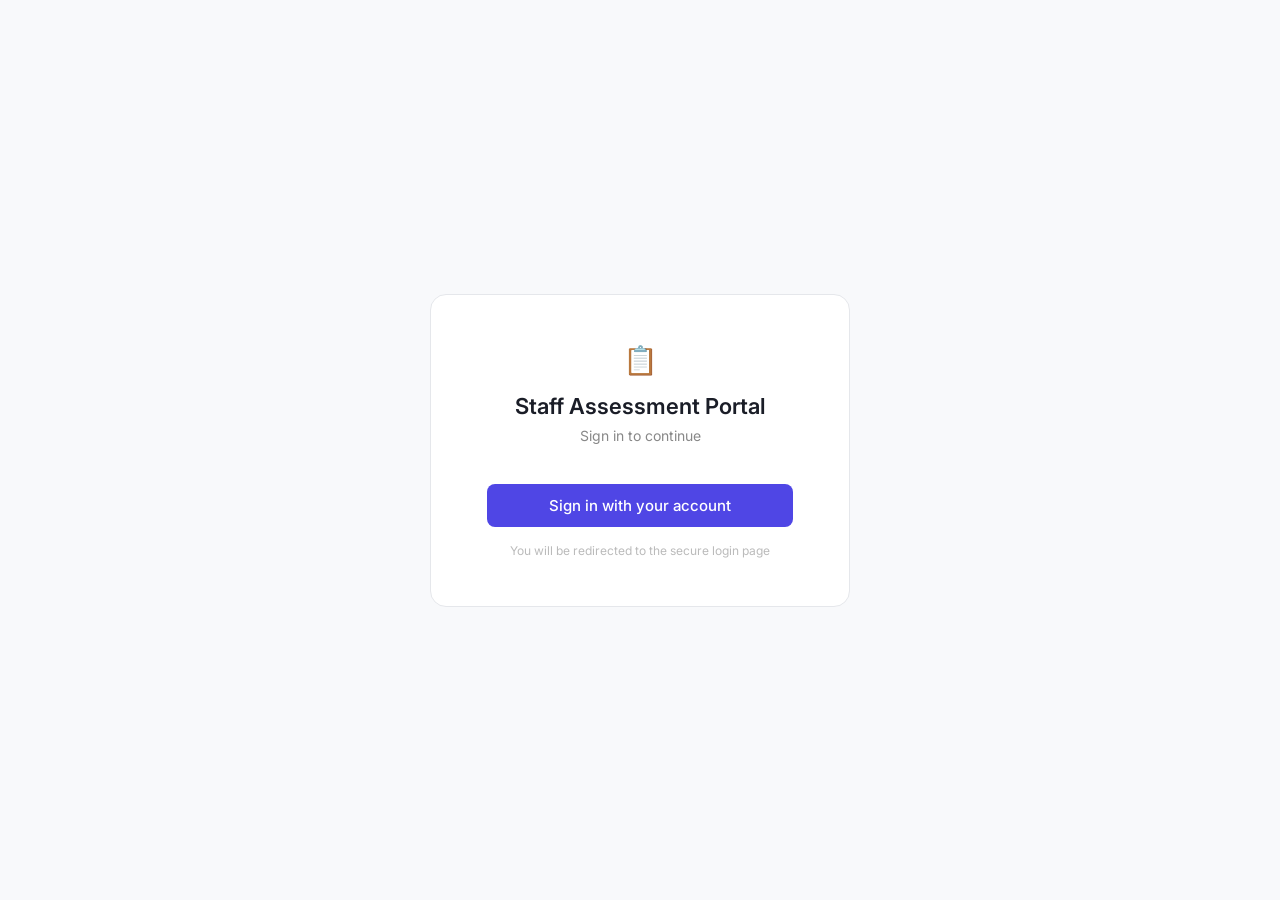
<file: VS CODE PROJ/frontend/index.html>
<!DOCTYPE html>
<html lang="en">
<head>
  <meta charset="UTF-8"/>
  <meta name="viewport" content="width=device-width, initial-scale=1.0"/>
  <title>Staff Assessment Portal</title>
  <link href="https://fonts.googleapis.com/css2?family=Inter:wght@400;500;600&display=swap" rel="stylesheet"/>
  <style>
    * { margin:0; padding:0; box-sizing:border-box; }
    body { font-family:'Inter',sans-serif; background:#f8f9fb; display:flex; justify-content:center; align-items:center; min-height:100vh; }
    .card { background:#fff; border:1px solid #e5e7eb; border-radius:16px; padding:48px 56px; text-align:center; max-width:420px; width:100%; }
    .logo { font-size:28px; margin-bottom:16px; }
    h1 { font-size:22px; font-weight:600; color:#1a1d27; margin-bottom:8px; }
    .subtitle { font-size:14px; color:#888; margin-bottom:32px; }
    .spinner-wrap { display:flex; flex-direction:column; align-items:center; gap:16px; }
    .spinner { width:32px; height:32px; border:3px solid #e5e7eb; border-top-color:#4f46e5; border-radius:50%; animation:spin 0.8s linear infinite; }
    @keyframes spin { to { transform:rotate(360deg); } }
    .status { font-size:14px; color:#888; }
    .btn-login { display:inline-block; background:#4f46e5; color:#fff; border:none; border-radius:8px; padding:12px 32px; font-size:15px; font-weight:500; cursor:pointer; text-decoration:none; margin-top:8px; width:100%; }
    .btn-login:hover { background:#4338ca; }
    .error-box { background:#fef2f2; border:1px solid #fecaca; border-radius:8px; padding:12px 16px; font-size:13px; color:#b91c1c; margin-bottom:20px; display:none; }
  </style>
</head>
<body>
<div class="card">
  <div class="logo">📋</div>
  <h1>Staff Assessment Portal</h1>
  <p class="subtitle">Sign in to continue</p>
  <div class="error-box" id="errorBox"></div>
  <div class="spinner-wrap" id="loadingState">
    <div class="spinner"></div>
    <p class="status" id="statusMsg">Checking authentication...</p>
  </div>
  <div id="loginState" style="display:none;">
    <a class="btn-login" id="loginBtn" href="#">Sign in with your account</a>
    <p style="font-size:12px;color:#bbb;margin-top:16px;">You will be redirected to the secure login page</p>
  </div>
</div>

<script>
  const USER_POOL_ID = 'ap-southeast-1_apR1FHh8i';
  const CLIENT_ID = '14m7mihpgstimnl4s1c7c0rheh';
  const COGNITO_DOMAIN = 'https://ap-southeast-1apr1fhh8i.auth.ap-southeast-1.amazoncognito.com';
  const REDIRECT_URI = 'https://main.d1zc4l6znsk08q.amplifyapp.com/index.html';
  const REGION = 'ap-southeast-1';

  function showError(msg) {
    const box = document.getElementById('errorBox');
    box.textContent = msg;
    box.style.display = 'block';
    document.getElementById('loadingState').style.display = 'none';
    document.getElementById('loginState').style.display = 'block';
  }

  function setStatus(msg) {
    document.getElementById('statusMsg').textContent = msg;
  }

  function parseJwt(token) {
    try {
      return JSON.parse(atob(token.split('.')[1].replace(/-/g,'+').replace(/_/g,'/')));
    } catch(e) { return null; }
  }

  function redirectToLogin() {
    const loginUrl = `${COGNITO_DOMAIN}/login?client_id=${CLIENT_ID}&response_type=code&scope=email+openid+profile&redirect_uri=${encodeURIComponent(REDIRECT_URI)}`;
    document.getElementById('loginBtn').href = loginUrl;
    document.getElementById('loadingState').style.display = 'none';
    document.getElementById('loginState').style.display = 'block';
  }

  async function exchangeCodeForTokens(code) {
    setStatus('Signing you in...');
    const resp = await fetch(`${COGNITO_DOMAIN}/oauth2/token`, {
      method: 'POST',
      headers: { 'Content-Type': 'application/x-www-form-urlencoded' },
      body: new URLSearchParams({
        grant_type: 'authorization_code',
        client_id: CLIENT_ID,
        code: code,
        redirect_uri: REDIRECT_URI
      })
    });
    if (!resp.ok) throw new Error('Token exchange failed');
    return resp.json();
  }

  async function getUserGroups(accessToken) {
    const resp = await fetch(`https://cognito-idp.${REGION}.amazonaws.com/${USER_POOL_ID}`, {
      method: 'POST',
      headers: {
        'Content-Type': 'application/x-amz-json-1.1',
        'X-Amz-Target': 'AmazonCognitoIdentityProvider.GetUser',
        'Authorization': accessToken
      },
      body: JSON.stringify({ AccessToken: accessToken })
    });
    const idToken = parseJwt(accessToken);
    return idToken?.['cognito:groups'] || [];
  }

  async function init() {
    const params = new URLSearchParams(window.location.search);
    const code = params.get('code');
    const storedToken = sessionStorage.getItem('id_token');

    if (storedToken) {
      const payload = parseJwt(storedToken);
      if (payload && payload.exp * 1000 > Date.now()) {
        setStatus('Redirecting...');
        const groups = payload['cognito:groups'] || [];
        if (groups.includes('ProjectLeads')) {
          window.location.href = 'leaderboard.html';
        } else {
          window.location.href = 'navigation/navigation.html';
        }
        return;
      } else {
        sessionStorage.clear();
      }
    }

    if (code) {
      try {
        window.history.replaceState({}, '', window.location.pathname);
        const tokens = await exchangeCodeForTokens(code);
        sessionStorage.setItem('id_token', tokens.id_token);
        sessionStorage.setItem('access_token', tokens.access_token);

        const payload = parseJwt(tokens.id_token);
        const groups = payload?.['cognito:groups'] || [];

        setStatus('Login successful! Redirecting...');
        setTimeout(() => {
          if (groups.includes('ProjectLeads')) {
            window.location.href = 'leaderboard.html';
          } else {
            window.location.href = 'navigation/navigation.html';
          }
        }, 800);
      } catch(e) {
        showError('Login failed. Please try again.');
      }
    } else {
      redirectToLogin();
    }
  }

  init();
</script>
</body>
</html>
</file>
